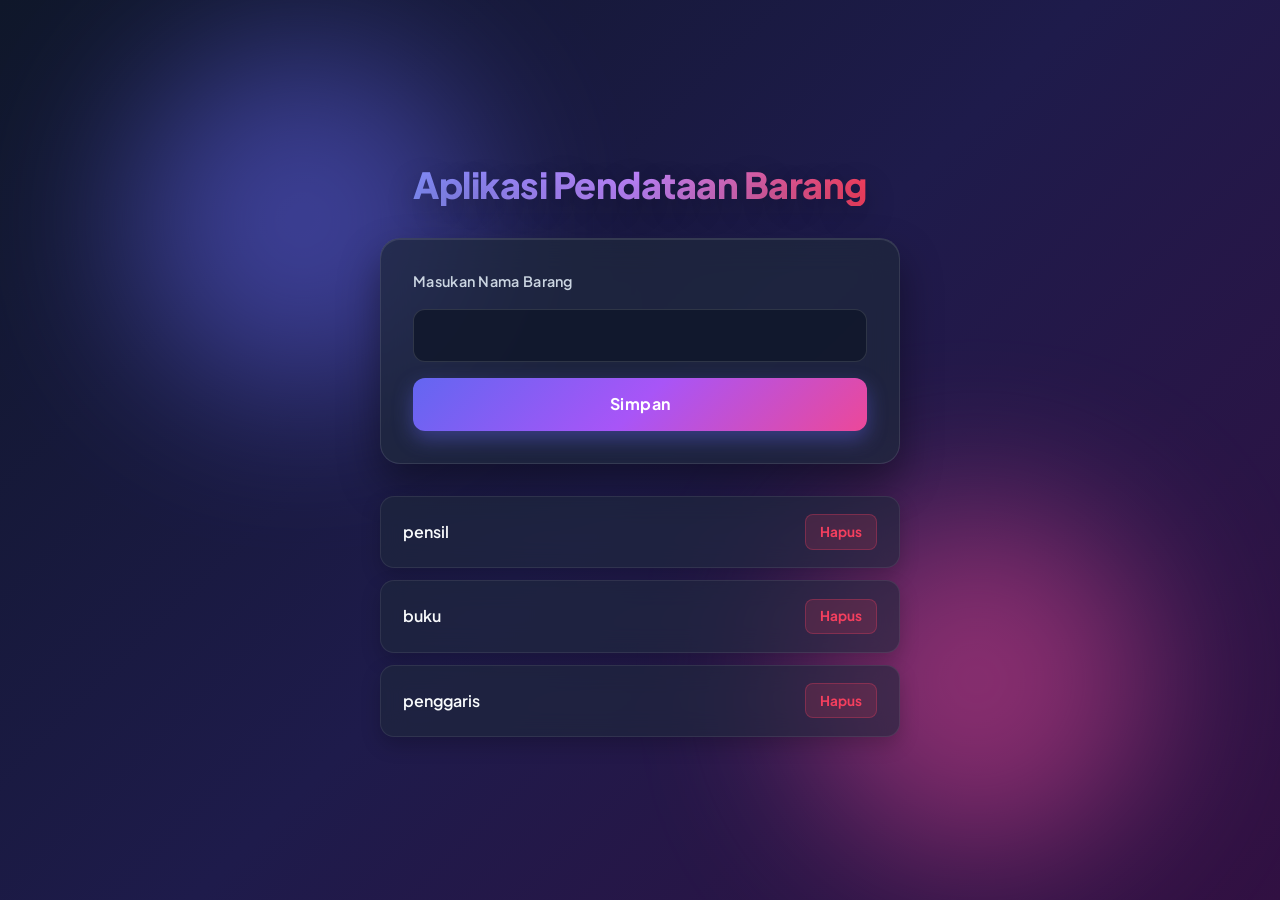
<file: App_ToDelist/index.html>
<!DOCTYPE html>
<html>
<head>
  
  <title>Penerapan Fungsi</title>
  
    <!-- Bootstrap -->
    <link href="https://cdn.jsdelivr.net/npm/bootstrap@5.3.3/dist/css/bootstrap.min.css" rel="stylesheet">
  
    <!-- Custom CSS -->
    <link rel="stylesheet" href="css/style.css">

</head>
<body>
    <h2>Aplikasi Pendataan Barang</h2>
  
    <fieldset>
        <label>Masukan Nama Barang</label>
        <input type="text" id="nama"><button onclick="AddData();">Simpan</button>
    </fieldset>
  
    <ul id="list-barang">
      
    </ul>
  
    <script type="text/javascript" src="js/fungsi.js"></script>
  
</body>
</html>
</file>
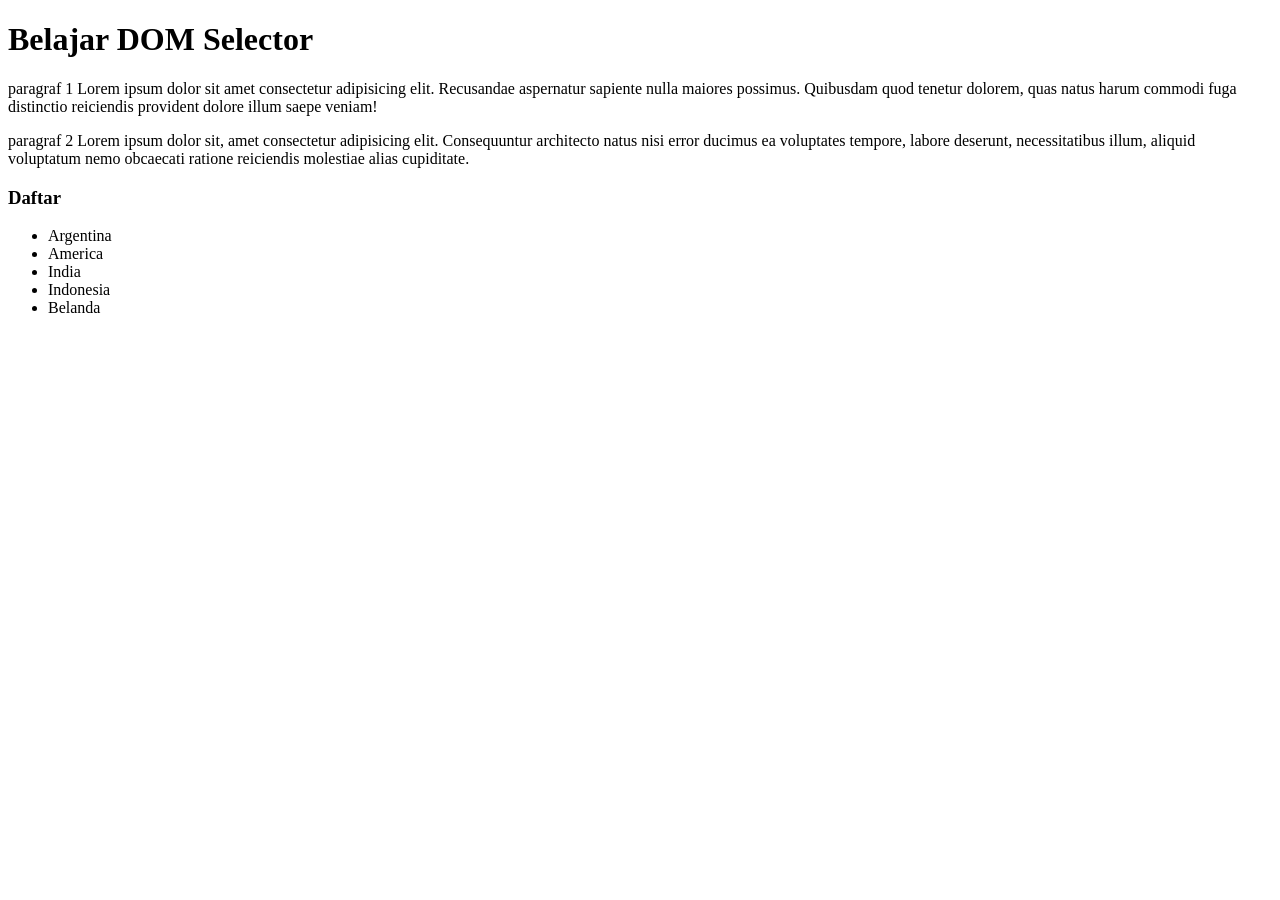
<file: DOM/tugas-dom1.html>
<!DOCTYPE html>
<html lang="en">
<head>
    <meta charset="UTF-8">
    <meta name="viewport" content="width=device-width, initial-scale=1.0">
    <title>Belajar DOM Selector</title>
</head>
<body>
    <h1 id="judul">Belajar DOM Selector</h1>
 
    <p>paragraf 1 Lorem ipsum dolor sit amet consectetur adipisicing elit. Recusandae aspernatur sapiente nulla maiores possimus. Quibusdam quod tenetur dolorem, quas natus harum commodi fuga distinctio reiciendis provident dolore illum saepe veniam!</p>
 
    <p>paragraf 2 Lorem ipsum dolor sit, amet consectetur adipisicing elit. Consequuntur architecto natus nisi error ducimus ea voluptates tempore, labore deserunt, necessitatibus illum, aliquid voluptatum nemo obcaecati ratione reiciendis molestiae alias cupiditate.</p>
 
    <h3 class="daftar">Daftar</h3>
    <ul>
        <li>Argentina</li>
        <li>America</li>
        <li>India</li>
        <li>Indonesia</li>
        <li>Belanda</li>
    </ul>

      <script>
        // dom untuk mengambil h1 judul
            let judul=document.getElementById('judul');
            console.log(judul);

        // dom untuk mengambil paragraf
            let p=document.getElementsByTagName('p');
            console.log(p);
        
        //  dom untuk mengambil h3 daftar  
            let daftar=document.getElementsByClassName('daftar');
            console.log(daftar);
        
       // menggunakan regex
            let title=document.querySelector('#judul');
            console.log(title);
        
        // dom untuk mengambil list
            let list=document.querySelectorAll('li');
            console.log(list);
        
      </script>
  
</body>
</html>
</file>
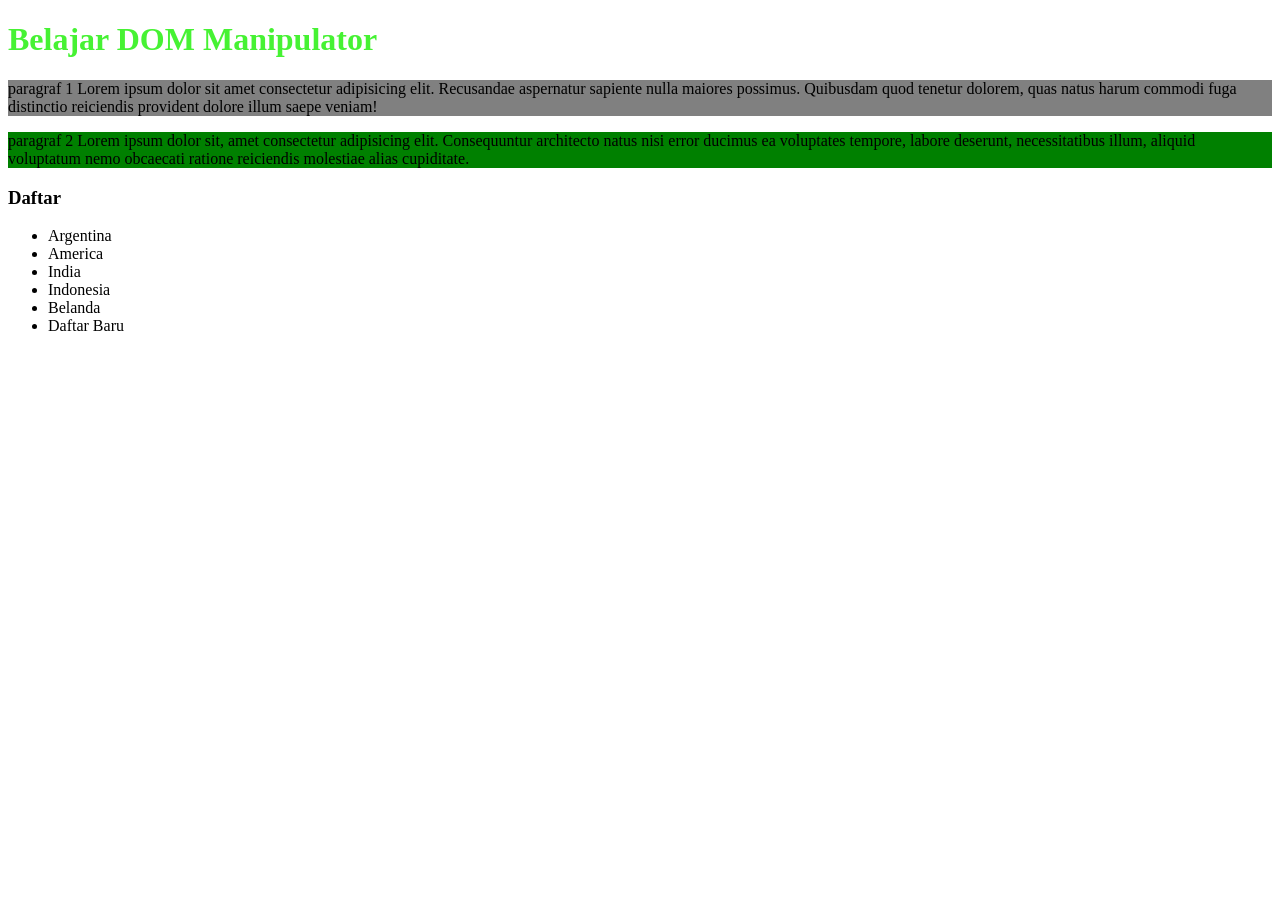
<file: DOM/tugas-dom2.html>
<!DOCTYPE html>
<html lang="en">
<head>
    <meta charset="UTF-8">
    <meta name="viewport" content="width=device-width, initial-scale=1.0">
    <title>Belajar DOM</title>
</head>
<body>
    <h1 id="judul">Belajar DOM Manipulator</h1>
 
    <p>paragraf 1 Lorem ipsum dolor sit amet consectetur adipisicing elit. Recusandae aspernatur sapiente nulla maiores possimus. Quibusdam quod tenetur dolorem, quas natus harum commodi fuga distinctio reiciendis provident dolore illum saepe veniam!</p>
 
    <p>paragraf 2 Lorem ipsum dolor sit, amet consectetur adipisicing elit. Consequuntur architecto natus nisi error ducimus ea voluptates tempore, labore deserunt, necessitatibus illum, aliquid voluptatum nemo obcaecati ratione reiciendis molestiae alias cupiditate.</p>
 
    <h3 class="daftar">Daftar</h3>
    <ul>
        <li>Argentina</li>
        <li>America</li>
        <li>India</li>
        <li>Indonesia</li>
        <li>Belanda</li>
    </ul>

    <script>
    
        let judul=document.getElementById('judul');
        //merubah warna tulisan
        judul.style.color="#46f233";

        let p=document.getElementsByTagName('p');
        // untuk paragraf pertama
        p[0].style.backgroundColor="grey";
        // untuk paragraf kedua
        p[1].style.backgroundColor="green";

        let list=document.querySelector("ul");
        //menambah list baru
        list.innerHTML+="<li>Daftar Baru</li>"; 
    
    </script>

</body>
</html>
</file>
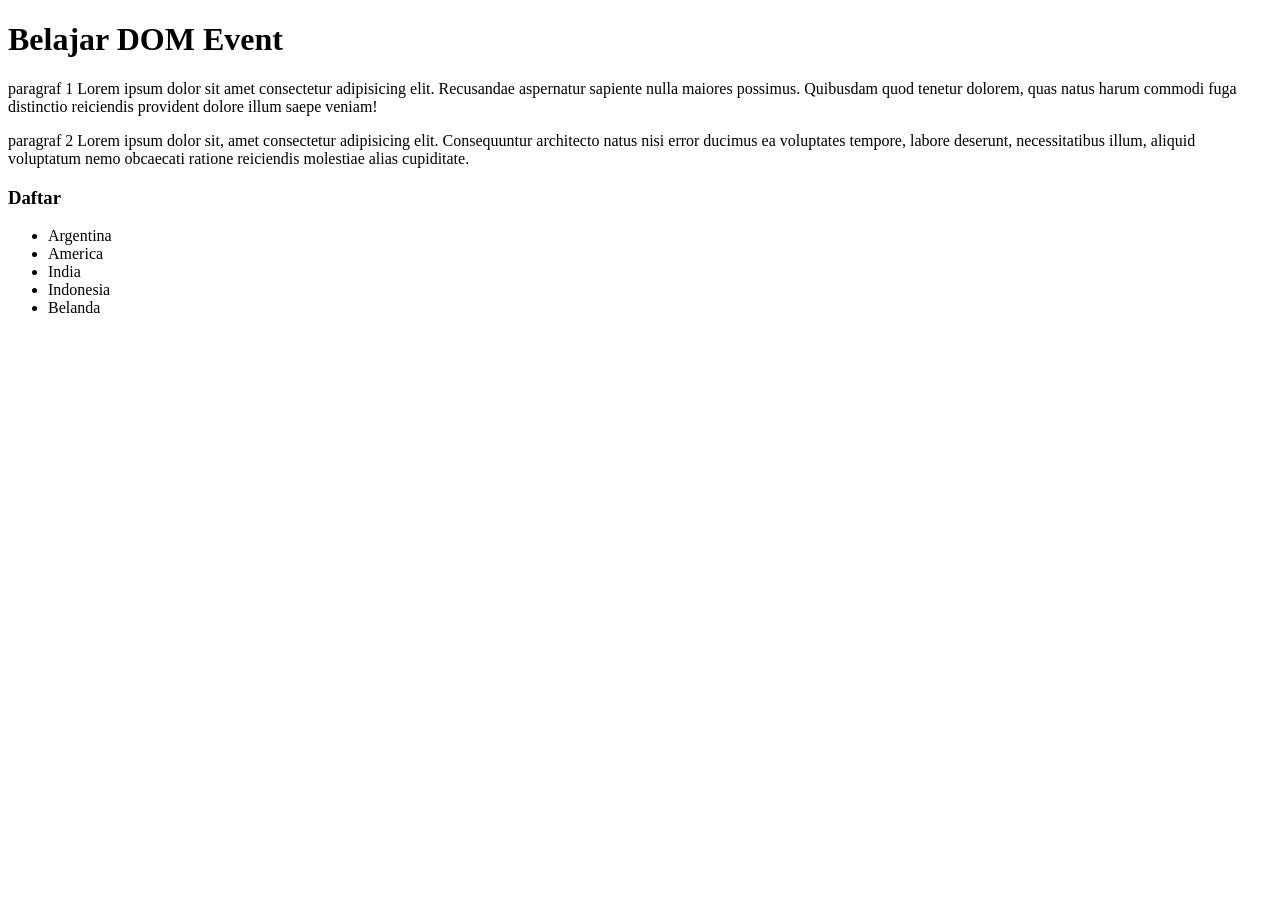
<file: DOM/tugas-dom3.html>
<!DOCTYPE html>
<html lang="en">
<head>
    <meta charset="UTF-8">
    <meta name="viewport" content="width=device-width, initial-scale=1.0">
    <title>Belajar DOM</title>
</head>
<body>
    	
    <h1 id="judul" onclick="ubahWarna()">Belajar DOM Event</h1>

    <p>paragraf 1 Lorem ipsum dolor sit amet consectetur adipisicing elit. Recusandae aspernatur sapiente nulla maiores possimus. Quibusdam quod tenetur dolorem, quas natus harum commodi fuga distinctio reiciendis provident dolore illum saepe veniam!</p>
 
    <p>paragraf 2 Lorem ipsum dolor sit, amet consectetur adipisicing elit. Consequuntur architecto natus nisi error ducimus ea voluptates tempore, labore deserunt, necessitatibus illum, aliquid voluptatum nemo obcaecati ratione reiciendis molestiae alias cupiditate.</p>
 
    <h3 class="daftar">Daftar</h3>
    <ul>
        <li>Argentina</li>
        <li>America</li>
        <li>India</li>
        <li>Indonesia</li>
        <li>Belanda</li>
    </ul>


  <script>
        //belajar DOM Event
        let p=document.getElementsByTagName('p');
        function ubahWarna() {            
            p[0].style.backgroundColor="yellow";
            p[1].style.backgroundColor="yellow";
        }
 
        //ubah warna paragraf 1 kembali ke putih
        p[0].addEventListener("click", function(){
            this.style.backgroundColor="white";
        });

       p[1].addEventListener("click", function(){
            this.style.backgroundColor="green";
        });
 
        //menambahkan negara baru di list
        let daftar=document.querySelector("h3");
 
        daftar.addEventListener("click", function() {
            let list=document.querySelector("ul");
            list.innerHTML+="<li>Negara Baru</li>";
        });
 </script>
  
</body>
</html>
</file>
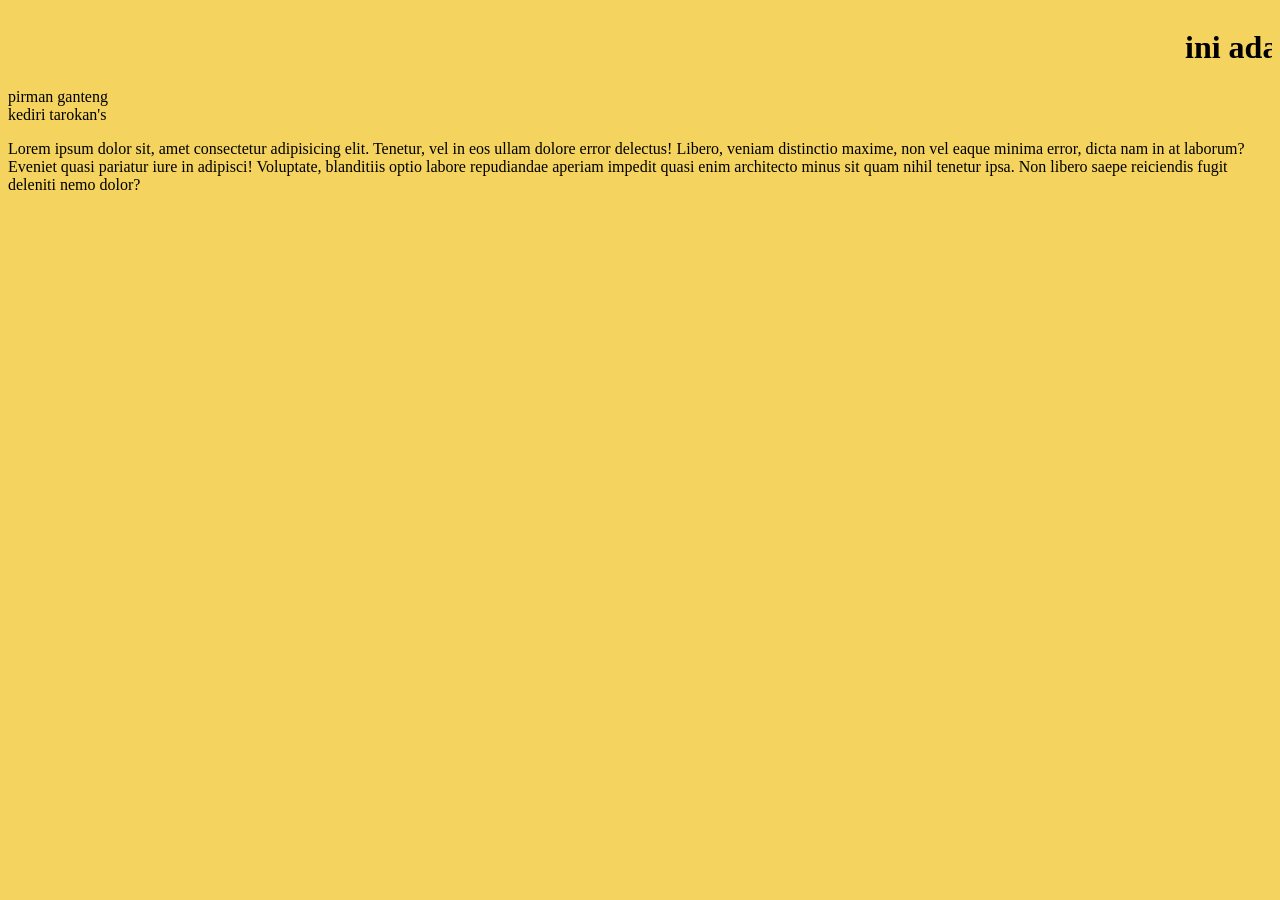
<file: Tugas1/tugas1.html>
<html>
    <head>
            <title> Tugas web</title>
    </head>

    <body bgcolor="F4D35E">
            <marquee behavior="slide" direction="left">
                 <h1>ini adalah pemrograman HTML</h1>
            </marquee>

            pirman ganteng <br>
            kediri tarokan's 
            <p align="left"> Lorem ipsum dolor sit, amet consectetur adipisicing elit. Tenetur, vel in eos ullam dolore error delectus! Libero, veniam distinctio maxime, non vel eaque minima error, dicta nam in at laborum?
            Eveniet quasi pariatur iure in adipisci! Voluptate, blanditiis optio labore repudiandae aperiam impedit quasi enim architecto minus sit quam nihil tenetur ipsa. Non libero saepe reiciendis fugit deleniti nemo dolor?</p>
    </body>
</html>
</file>
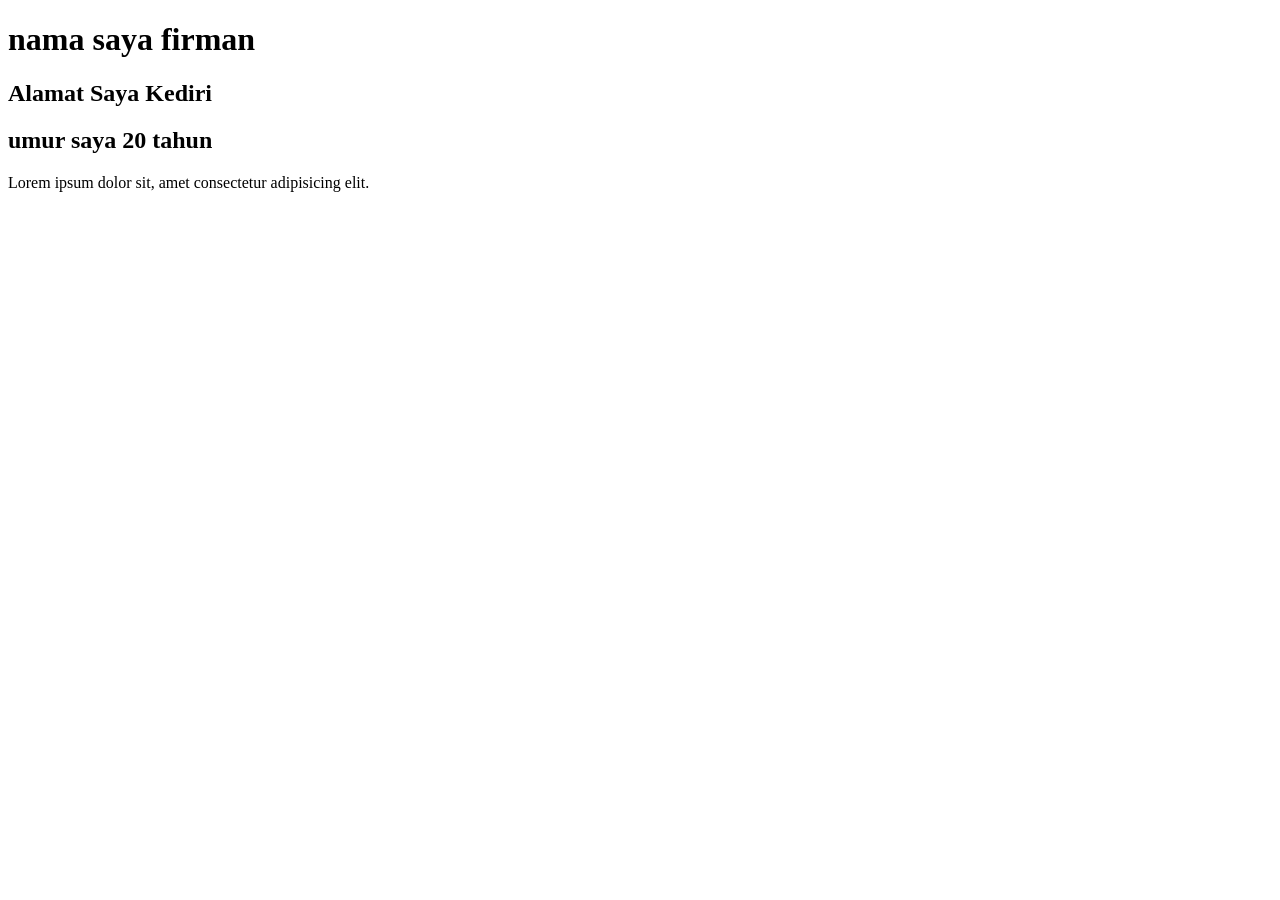
<file: Tugas3/tugas-css1.html>
<!DOCTYPE html>
<html lang="en">
<head>
    <meta charset="UTF-8">
    <meta name="viewport" content="width=device-width, initial-scale=1.0">
    <title>Document</title>
    <style>
        
    </style>
</head>
<body>
    <h1 class="judul"> nama saya firman </h1>
    <h2> Alamat Saya Kediri</h2>
    <h2> umur saya 20 tahun
    <h2 class="judul"></h2>
    <p class="judul"> Lorem ipsum dolor sit, amet consectetur adipisicing elit. </p>
</body>
</html>
</file>
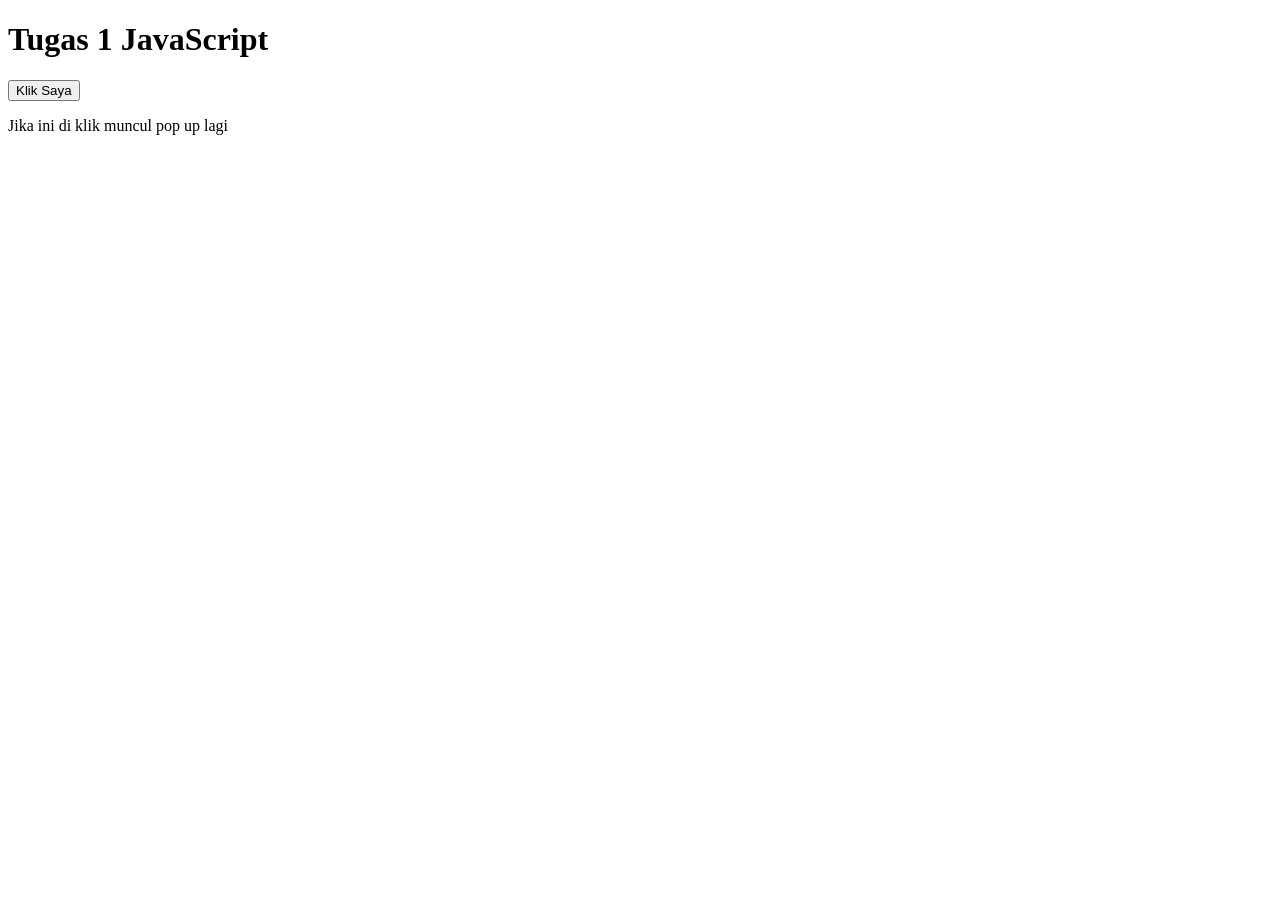
<file: web-js/tugas1-js.html>
<!DOCTYPE html>
<html lang="en">
<head>
  <meta charset="UTF-8">
  <meta name="viewport" content="width=device-width, initial-scale=1.0">
  <title>Tugas 1 JavaScript</title>
</head>
<body>
  <h1>Tugas 1 JavaScript</h1>


 <!-- inline javascript -->
  <button onclick="alert('saya telah ditekan');">Klik Saya</button>

  <p onclick="alert('paragraf di klik');">Jika ini di klik muncul pop up lagi</p>

<!-- internal javascript -->
  <script type='text/javascript'>
    alert('Halo nama saya javascript');
  </script>

  <!-- eksternal javascript -->
  <script type="text/javascript" src="js/my.js"></script>
  
</body>
</html>
</file>
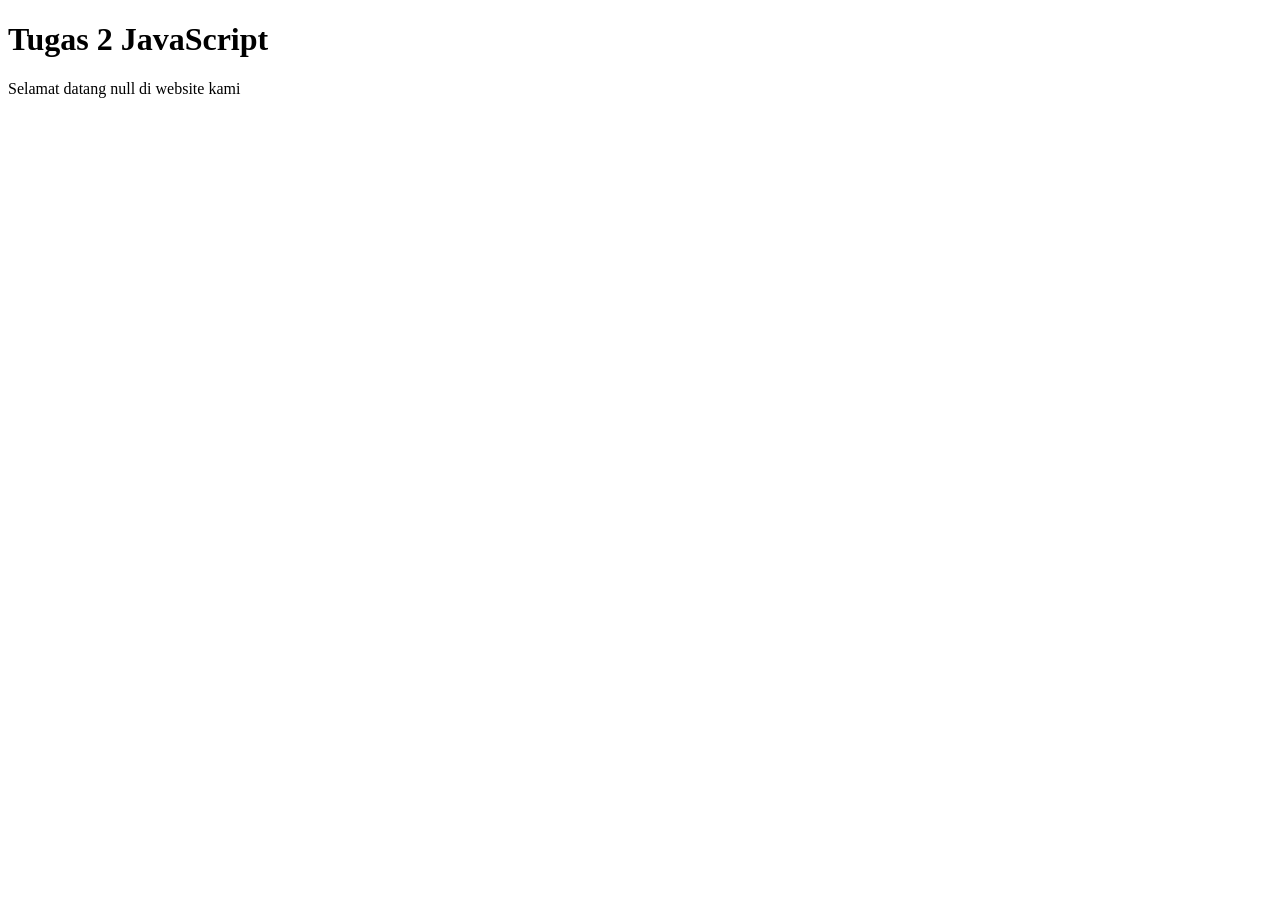
<file: web-js/Tugas2-js.html>
<!DOCTYPE html>
<html lang="en">
<head>
  <meta charset="UTF-8">
  <meta name="viewport" content="width=device-width, initial-scale=1.0">
  <title>Tugas 2 JavaScript</title>
</head>
<body>
  <h1>Tugas 2 JavaScript</h1>

  <script type="text/javascript">
    let nama = prompt('Masukan nama anda? ');
    // menampilkan nama ke html
    document.write('Selamat datang ' + nama + " di website kami");
  </script>
  
</body>
</html>
</file>
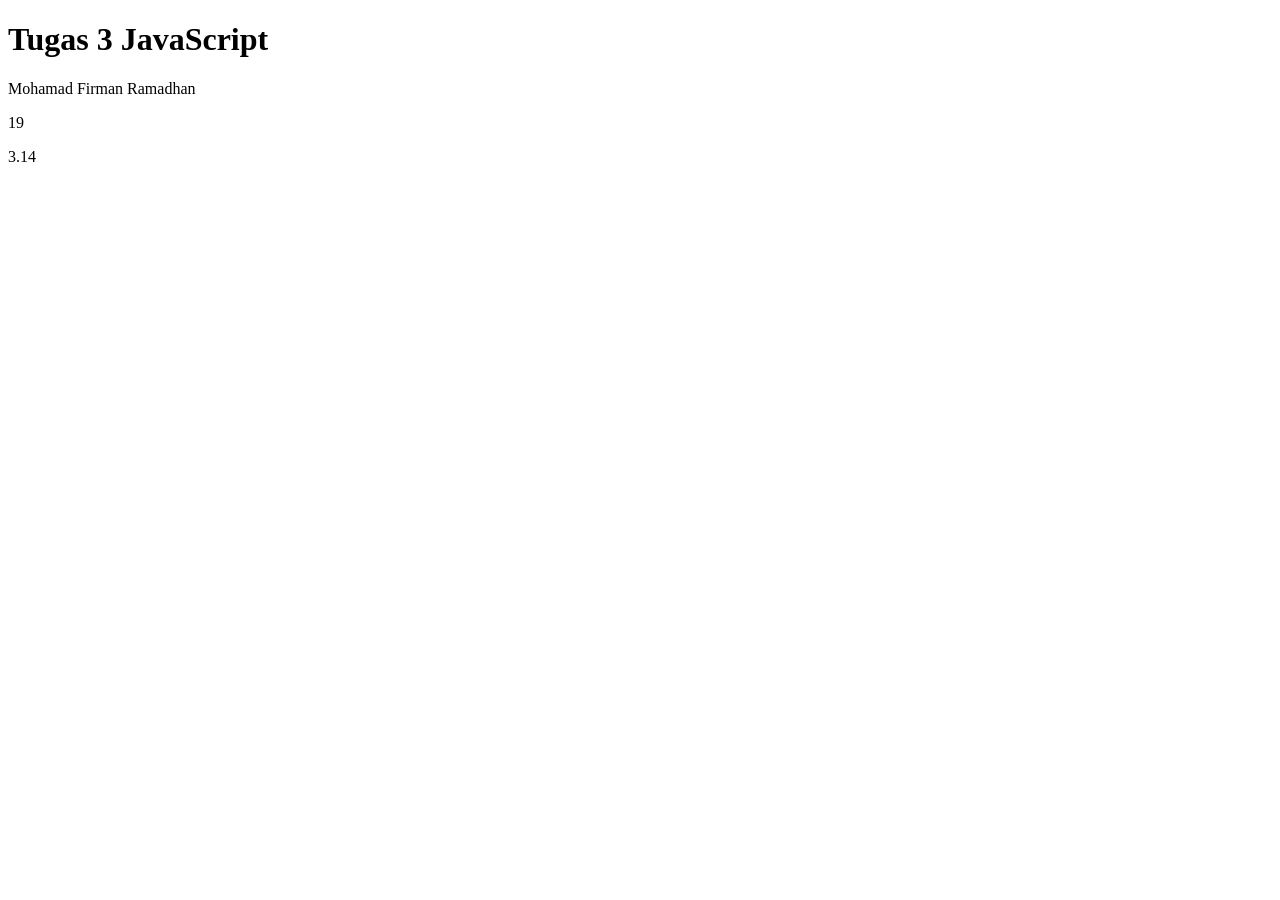
<file: web-js/Tugas3-js.html>
<!DOCTYPE html>
<html lang="en">
<head>
  <meta charset="UTF-8">
  <meta name="viewport" content="width=device-width, initial-scale=1.0">
  <title>Tugas 3 JavaScript</title>
</head>
<body>
  <h1>Tugas 3 JavaScript</h1>

  <script type="text/javascript">
    
    let nama = "Mohamad Firman Ramadhan";
    let umur = 19;
    const phi = 3.14;

    document.write("<p>" + nama + "</p>");
    document.write("<p>" + umur + "</p>");
    document.write("<p>" + phi + "</p>");

  </script>
</body>
</html>
</file>
<file: App_ToDelist/css/style.css>
/* Import Google Fonts */
@import url('https://fonts.googleapis.com/css2?family=Plus+Jakarta+Sans:wght@400;500;600;700;800&display=swap');

/* Reset & Base Styling */
* {
    margin: 0;
    padding: 0;
    box-sizing: border-box;
}

body {
    font-family: 'Plus Jakarta Sans', sans-serif;
    min-height: 100vh;
    background: linear-gradient(135deg, #0f172a 0%, #1e1b4b 50%, #311042 100%);
    background-attachment: fixed;
    color: #f1f5f9;
    display: flex;
    flex-direction: column;
    align-items: center;
    justify-content: center;
    padding: 3rem 1rem;
    position: relative;
    overflow-x: hidden;
}

/* Efek Cahaya Latar Belakang yang Estetik (Glowing Orbs) */
body::before, body::after {
    content: '';
    position: absolute;
    width: 350px;
    height: 350px;
    border-radius: 50%;
    filter: blur(80px);
    z-index: -1;
    opacity: 0.5;
}

body::before {
    background: #6366f1;
    top: 5%;
    left: 10%;
    animation: float 8s ease-in-out infinite alternate;
}

body::after {
    background: #ec4899;
    bottom: 5%;
    right: 10%;
    animation: float 10s ease-in-out infinite alternate-reverse;
}

@keyframes float {
    0% { transform: translateY(0px) scale(1); }
    100% { transform: translateY(30px) scale(1.05); }
}

/* Judul Utama */
h2 {
    font-weight: 800;
    font-size: 2.25rem;
    background: linear-gradient(to right, #818cf8, #c084fc, #f43f5e);
    -webkit-background-clip: text;
    -webkit-text-fill-color: transparent;
    margin-bottom: 2rem;
    text-align: center;
    letter-spacing: -0.5px;
    text-shadow: 0 10px 30px rgba(0, 0, 0, 0.3);
}

/* Fieldset (Kotak Form Input dengan Efek Glassmorphism) */
fieldset {
    background: rgba(30, 41, 59, 0.7);
    backdrop-filter: blur(16px);
    -webkit-backdrop-filter: blur(16px);
    border: 1px solid rgba(255, 255, 255, 0.1);
    border-radius: 20px;
    padding: 2rem;
    box-shadow: 0 20px 40px rgba(0, 0, 0, 0.4), inset 0 1px 0 rgba(255, 255, 255, 0.1);
    width: 100%;
    max-width: 520px;
    margin-bottom: 2rem;
    display: flex;
    flex-direction: column;
    gap: 1rem;
    transition: transform 0.3s ease, box-shadow 0.3s ease;
}

fieldset:hover {
    transform: translateY(-3px);
    box-shadow: 0 25px 50px rgba(0, 0, 0, 0.5), inset 0 1px 0 rgba(255, 255, 255, 0.15);
}

/* Label Input */
fieldset label {
    font-size: 0.9rem;
    font-weight: 600;
    color: #cbd5e1;
    letter-spacing: 0.3px;
}

/* Input Teks */
fieldset input[type="text"] {
    display: block;
    width: 100%;
    padding: 0.85rem 1.15rem;
    font-size: 1rem;
    font-weight: 500;
    color: #fff;
    background-color: rgba(15, 23, 42, 0.8);
    border: 1px solid rgba(255, 255, 255, 0.12);
    border-radius: 12px;
    transition: all 0.3s ease;
}

fieldset input[type="text"]::placeholder {
    color: #64748b;
}

fieldset input[type="text"]:focus {
    color: #fff;
    background-color: rgba(15, 23, 42, 0.95);
    border-color: #818cf8;
    outline: 0;
    box-shadow: 0 0 0 4px rgba(129, 140, 248, 0.2);
}

/* Tombol Simpan */
fieldset button {
    display: inline-flex;
    align-items: center;
    justify-content: center;
    font-weight: 700;
    color: #fff;
    background: linear-gradient(135deg, #6366f1 0%, #a855f7 50%, #ec4899 100%);
    border: none;
    padding: 0.9rem 1.5rem;
    font-size: 1rem;
    border-radius: 12px;
    transition: all 0.3s ease;
    cursor: pointer;
    box-shadow: 0 8px 20px rgba(99, 102, 241, 0.4);
    letter-spacing: 0.5px;
}

fieldset button:hover {
    opacity: 0.95;
    transform: translateY(-2px);
    box-shadow: 0 12px 25px rgba(99, 102, 241, 0.6);
}

fieldset button:active {
    transform: translateY(0);
}

/* Daftar Barang (UL) */
ul#list-barang {
    list-style: none;
    padding: 0;
    margin: 0;
    width: 100%;
    max-width: 520px;
    display: flex;
    flex-direction: column;
    gap: 0.75s;
    gap: 0.75rem;
}

/* Item List Barang (LI yang di-generate JavaScript) */
ul#list-barang li {
    background: rgba(30, 41, 59, 0.6);
    backdrop-filter: blur(12px);
    -webkit-backdrop-filter: blur(12px);
    border: 1px solid rgba(255, 255, 255, 0.08);
    padding: 1.1rem 1.35rem;
    border-radius: 14px;
    display: flex;
    align-items: center;
    justify-content: space-between;
    font-weight: 600;
    color: #f8fafc;
    box-shadow: 0 8px 20px rgba(0, 0, 0, 0.2);
    animation: fadeIn 0.4s cubic-bezier(0.16, 1, 0.3, 1) forwards;
    transition: all 0.3s ease;
}

@keyframes fadeIn {
    from {
        opacity: 0;
        transform: translateY(15px);
    }
    to {
        opacity: 1;
        transform: translateY(0);
    }
}

ul#list-barang li:hover {
    background: rgba(30, 41, 59, 0.85);
    border-color: rgba(129, 140, 248, 0.3);
    transform: translateX(4px);
    box-shadow: 0 12px 25px rgba(0, 0, 0, 0.3);
}

/* Tombol / Link Hapus yang di-generate JavaScript */
ul#list-barang li a {
    font-size: 0.85rem;
    font-weight: 700;
    color: #f43f5e;
    text-decoration: none;
    background-color: rgba(244, 63, 94, 0.15);
    border: 1px solid rgba(244, 63, 94, 0.3);
    padding: 0.4rem 0.9rem;
    border-radius: 8px;
    transition: all 0.2s ease;
}

ul#list-barang li a:hover {
    background-color: #f43f5e;
    color: #ffffff;
    box-shadow: 0 4px 12px rgba(244, 63, 94, 0.4);
    transform: scale(1.05);
}
</file>
